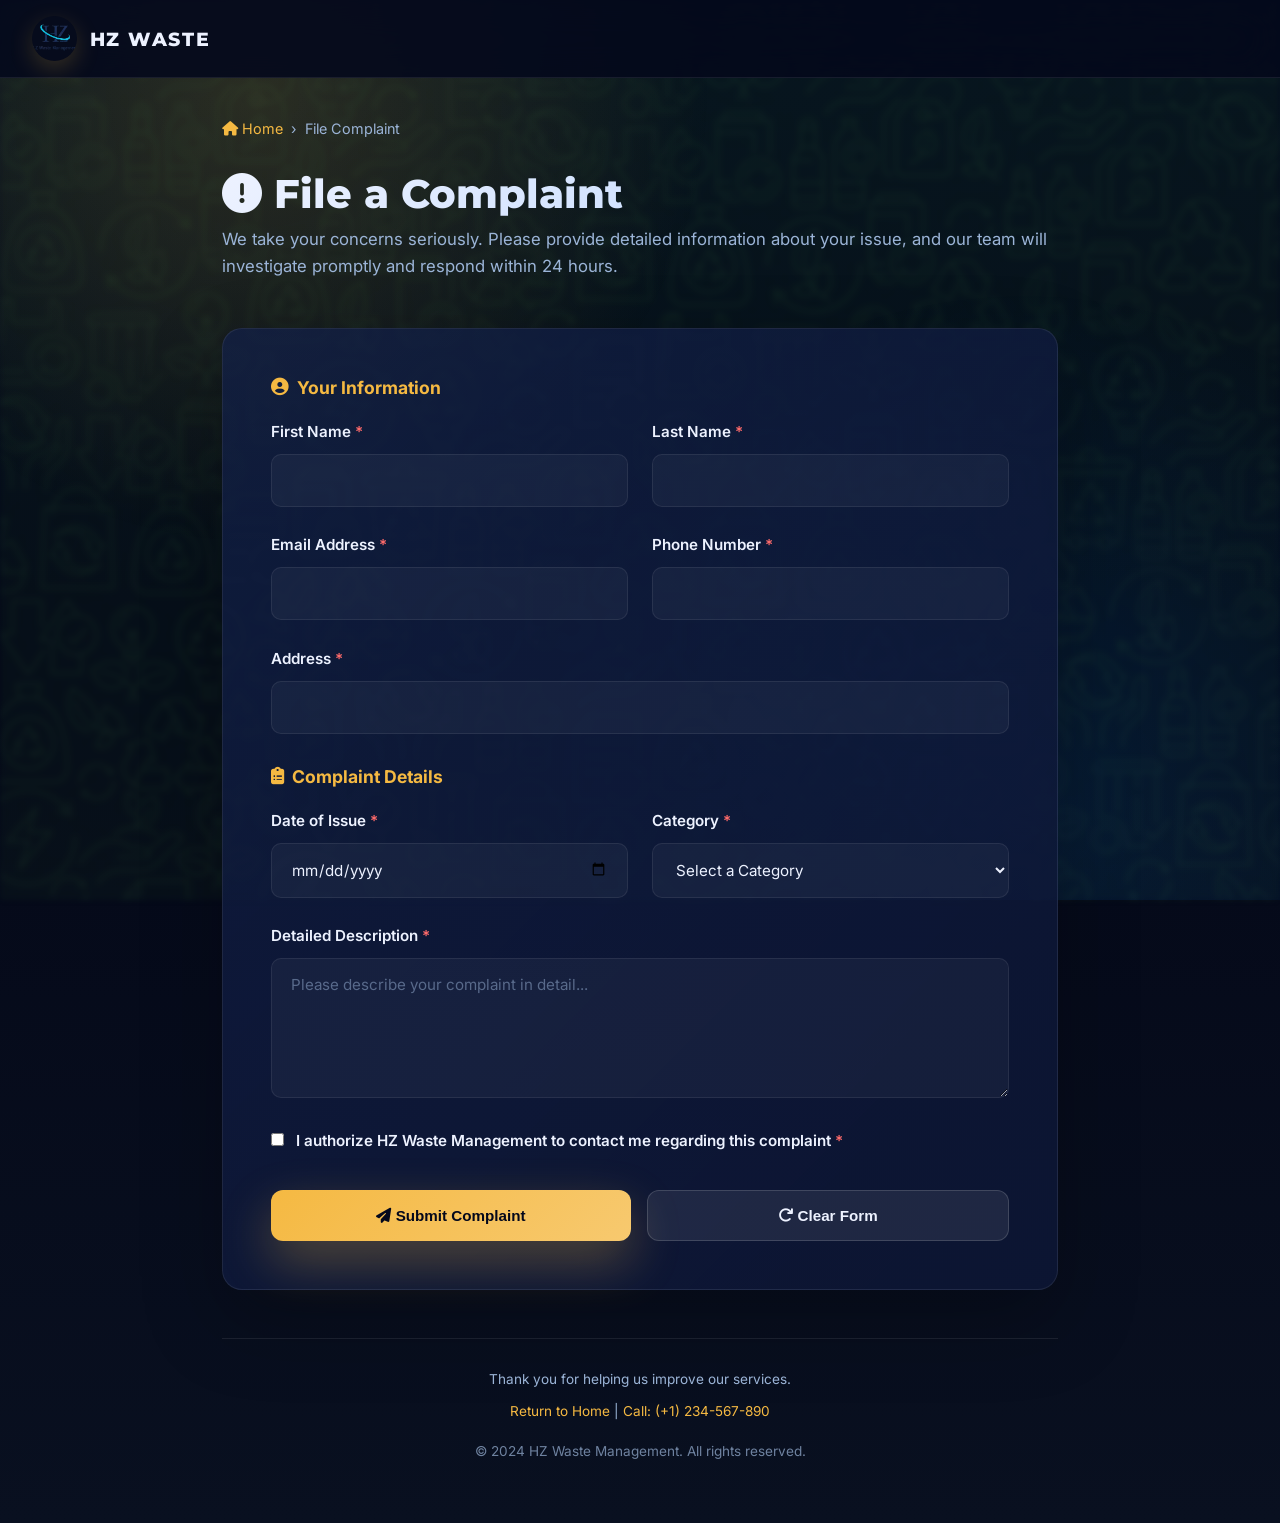
<file: HZ wastmanagment website/complain.html>
<!DOCTYPE html>
<html lang="en">
<head>
    <meta charset="UTF-8">
    <meta name="viewport" content="width=device-width, initial-scale=1.0">
    <title>File a Complaint - HZ Waste Management</title>
    <link rel="icon" href="logo HZ.png" type="image/png">
    <link rel="preconnect" href="https://fonts.googleapis.com">
    <link rel="preconnect" href="https://fonts.gstatic.com" crossorigin>
    <link href="https://fonts.googleapis.com/css2?family=Inter:wght@300;400;500;600;700;800&family=Montserrat:wght@600;700;800&display=swap" rel="stylesheet">
    <link rel="stylesheet" href="https://cdnjs.cloudflare.com/ajax/libs/font-awesome/6.5.1/css/all.min.css" integrity="sha512-KyZXEAg3QhqLMpG8r+8jhAXgR0YF7fCpGQDEQ5oqcKXz2dM8kq+fFZlETnJkTtEY9+jG0KkqUuV8y2WfKIS6KQ==" crossorigin="anonymous" referrerpolicy="no-referrer" />
    <style>
        :root {
            --bg-primary: #04081c;
            --bg-secondary: #05101f;
            --surface: rgba(18, 32, 74, 0.86);
            --text: #edf2ff;
            --text-secondary: #9bb4d7;
            --accent: #f5b942;
            --accent-hover: #f7c96f;
            --border: rgba(255, 255, 255, 0.08);
            --shadow: 0 30px 80px rgba(0, 0, 0, 0.25);
        }

        * {
            box-sizing: border-box;
            margin: 0;
            padding: 0;
        }

        html { scroll-behavior: smooth; }

        body {
            min-height: 100vh;
            font-family: 'Inter', -apple-system, BlinkMacSystemFont, sans-serif;
            background: linear-gradient(180deg, #05101f 0%, #040818 45%, #091020 100%);
            color: var(--text);
        }

        body::before {
            content: "";
            position: fixed;
            inset: 0;
            background: url('backround.jpg') center/cover no-repeat;
            opacity: 0.12;
            filter: blur(3px);
            pointer-events: none;
            z-index: -2;
        }

        body::after {
            content: "";
            position: fixed;
            inset: 0;
            background: radial-gradient(circle at 20% 10%, rgba(245, 185, 66, 0.15), transparent 35%),
                        radial-gradient(circle at 80% 90%, rgba(4, 120, 255, 0.12), transparent 40%);
            pointer-events: none;
            z-index: -1;
        }

        /* Header */
        header {
            position: fixed;
            top: 0;
            left: 0;
            right: 0;
            display: flex;
            align-items: center;
            justify-content: space-between;
            padding: 1rem 2rem;
            backdrop-filter: blur(20px);
            background: rgba(4, 8, 28, 0.88);
            border-bottom: 1px solid var(--border);
            z-index: 50;
        }

        .brand {
            display: flex;
            align-items: center;
            gap: 0.8rem;
            font-family: 'Montserrat', sans-serif;
            font-weight: 800;
            letter-spacing: 0.08em;
            text-transform: uppercase;
            color: var(--text);
            font-size: 1.2rem;
            cursor: pointer;
            transition: all 0.3s ease;
            text-decoration: none;
        }

        .brand:hover { color: var(--accent); }

        .brand img {
            width: 45px;
            height: 45px;
            border-radius: 50%;
            object-fit: cover;
            box-shadow: 0 8px 24px rgba(245, 185, 66, 0.2);
        }

        /* Main Container */
        .page-container {
            max-width: 900px;
            margin: 0 auto;
            padding: 120px 2rem 4rem;
            min-height: 100vh;
        }

        .breadcrumb {
            display: flex;
            align-items: center;
            gap: 0.5rem;
            margin-bottom: 2rem;
            font-size: 0.9rem;
            color: var(--text-secondary);
        }

        .breadcrumb a {
            color: var(--accent);
            text-decoration: none;
            transition: all 0.3s ease;
        }

        .breadcrumb a:hover { color: var(--accent-hover); }

        /* Header Section */
        .complaint-header {
            margin-bottom: 3rem;
        }

        .complaint-header h1 {
            font-family: 'Montserrat', sans-serif;
            font-size: 2.5rem;
            font-weight: 800;
            margin-bottom: 0.5rem;
            background: linear-gradient(135deg, #edf2ff 0%, #b8d4ff 100%);
            -webkit-background-clip: text;
            -webkit-text-fill-color: transparent;
            background-clip: text;
        }

        .complaint-header p {
            color: var(--text-secondary);
            font-size: 1.05rem;
            line-height: 1.6;
        }

        /* Form Container */
        .complaint-container {
            background: linear-gradient(135deg, rgba(18, 32, 74, 0.7), rgba(13, 22, 52, 0.9));
            border: 1.5px solid var(--border);
            border-radius: 20px;
            padding: 3rem;
            box-shadow: var(--shadow);
        }

        .form-group {
            margin-bottom: 1.8rem;
        }

        .form-group label {
            display: block;
            color: var(--text);
            font-weight: 600;
            margin-bottom: 0.8rem;
            font-size: 0.95rem;
        }

        .form-group label .required {
            color: #ff6b6b;
        }

        input[type="text"],
        input[type="email"],
        input[type="tel"],
        input[type="date"],
        select,
        textarea {
            width: 100%;
            padding: 1rem 1.2rem;
            border-radius: 10px;
            border: 1.5px solid var(--border);
            background: rgba(255, 255, 255, 0.04);
            color: var(--text);
            font-size: 0.95rem;
            font-family: inherit;
            transition: all 0.3s ease;
        }

        input::placeholder, textarea::placeholder {
            color: rgba(155, 180, 215, 0.5);
        }

        input:focus, select:focus, textarea:focus {
            outline: none;
            border-color: var(--accent);
            background: rgba(255, 255, 255, 0.08);
            box-shadow: 0 0 0 4px rgba(245, 185, 66, 0.1);
        }

        input.valid, textarea.valid {
            border-color: #4caf50;
            background: rgba(76, 175, 80, 0.05);
        }

        input.error, textarea.error {
            border-color: #f44336 !important;
            background: rgba(244, 67, 54, 0.05);
        }

        .error-message {
            color: #f44336;
            font-size: 0.85rem;
            margin-top: 0.5rem;
            display: block;
        }

        .form-row {
            display: grid;
            grid-template-columns: 1fr 1fr;
            gap: 1.5rem;
        }

        textarea {
            resize: vertical;
            min-height: 140px;
        }

        .button-group {
            display: flex;
            gap: 1rem;
            margin-top: 2.5rem;
            flex-wrap: wrap;
        }

        button {
            border: none;
            border-radius: 12px;
            padding: 1rem 2rem;
            font-size: 0.95rem;
            font-weight: 600;
            cursor: pointer;
            transition: all 0.3s ease;
            position: relative;
            overflow: hidden;
        }

        .btn-submit {
            background: linear-gradient(135deg, var(--accent), var(--accent-hover));
            color: var(--bg-primary);
            flex: 1;
            min-width: 150px;
            box-shadow: 0 20px 50px rgba(245, 185, 66, 0.3);
        }

        .btn-submit:hover {
            transform: translateY(-4px);
            box-shadow: 0 30px 70px rgba(245, 185, 66, 0.4);
        }

        .btn-reset {
            background: rgba(255, 255, 255, 0.08);
            color: var(--text);
            border: 1.5px solid rgba(255, 255, 255, 0.15);
            flex: 1;
            min-width: 150px;
        }

        .btn-reset:hover {
            background: rgba(255, 255, 255, 0.12);
            border-color: rgba(255, 255, 255, 0.25);
            transform: translateY(-4px);
        }

        footer {
            margin-top: 3rem;
            padding-top: 2rem;
            border-top: 1px solid var(--border);
            text-align: center;
            color: var(--text-secondary);
            font-size: 0.85rem;
        }

        footer a {
            color: var(--accent);
            text-decoration: none;
        }

        footer a:hover { color: var(--accent-hover); }

        @media (max-width: 768px) {
            .page-container { padding: 100px 1rem 3rem; }
            .complaint-container { padding: 1.5rem; }
            .form-row { grid-template-columns: 1fr; gap: 1rem; }
            .button-group { flex-direction: column; }
            .btn-submit, .btn-reset { width: 100%; }
            .complaint-header h1 { font-size: 2rem; }
        }
    </style>
    <link rel="stylesheet" href="js-styles.css">
</head>
<body>
    <header>
        <a href="index.html" class="brand">
            <img src="logo HZ.png" alt="HZ Logo">
            <span>HZ WASTE</span>
        </a>
    </header>

    <div class="page-container">
        <div class="breadcrumb">
            <a href="index.html"><i class="fas fa-home"></i> Home</a>
            <span>›</span>
            <span>File Complaint</span>
        </div>

        <div class="complaint-header">
            <h1><i class="fas fa-exclamation-circle"></i> File a Complaint</h1>
            <p>We take your concerns seriously. Please provide detailed information about your issue, and our team will investigate promptly and respond within 24 hours.</p>
        </div>

        <div class="complaint-container">
            <form id="complaintForm">
                <h3 style="color: var(--accent); font-size: 1.1rem; margin-bottom: 1.5rem; display: flex; align-items: center; gap: 0.5rem;">
                    <i class="fas fa-user-circle"></i> Your Information
                </h3>

                <div class="form-row">
                    <div class="form-group">
                        <label for="firstName">First Name <span class="required">*</span></label>
                        <input type="text" id="firstName" name="firstName" required minlength="2">
                    </div>
                    <div class="form-group">
                        <label for="lastName">Last Name <span class="required">*</span></label>
                        <input type="text" id="lastName" name="lastName" required minlength="2">
                    </div>
                </div>

                <div class="form-row">
                    <div class="form-group">
                        <label for="email">Email Address <span class="required">*</span></label>
                        <input type="email" id="email" name="email" required>
                    </div>
                    <div class="form-group">
                        <label for="phone">Phone Number <span class="required">*</span></label>
                        <input type="tel" id="phone" name="phone" required minlength="10">
                    </div>
                </div>

                <div class="form-group">
                    <label for="address">Address <span class="required">*</span></label>
                    <input type="text" id="address" name="address" required>
                </div>

                <h3 style="color: var(--accent); font-size: 1.1rem; margin: 2rem 0 1.5rem; display: flex; align-items: center; gap: 0.5rem;">
                    <i class="fas fa-clipboard-list"></i> Complaint Details
                </h3>

                <div class="form-row">
                    <div class="form-group">
                        <label for="issueDate">Date of Issue <span class="required">*</span></label>
                        <input type="date" id="issueDate" name="issueDate" required>
                    </div>
                    <div class="form-group">
                        <label for="category">Category <span class="required">*</span></label>
                        <select id="category" name="category" required>
                            <option value="">Select a Category</option>
                            <option value="collection">Collection Issue</option>
                            <option value="damage">Property Damage</option>
                            <option value="noise">Noise/Disturbance</option>
                            <option value="smell">Bad Smell/Odor</option>
                            <option value="billing">Billing Issue</option>
                            <option value="service">Poor Service Quality</option>
                            <option value="other">Other</option>
                        </select>
                    </div>
                </div>

                <div class="form-group">
                    <label for="description">Detailed Description <span class="required">*</span></label>
                    <textarea id="description" name="description" required minlength="30" placeholder="Please describe your complaint in detail..."></textarea>
                </div>

                <div class="form-group">
                    <label>
                        <input type="checkbox" name="authorization" required>
                        <span style="margin-left: 0.5rem;">I authorize HZ Waste Management to contact me regarding this complaint <span class="required">*</span></span>
                    </label>
                </div>

                <div class="button-group">
                    <button type="submit" class="btn-submit">
                        <i class="fas fa-paper-plane"></i> Submit Complaint
                    </button>
                    <button type="reset" class="btn-reset">
                        <i class="fas fa-redo"></i> Clear Form
                    </button>
                </div>
            </form>
        </div>

        <footer>
            <p style="margin-bottom: 1rem;">Thank you for helping us improve our services.</p>
            <p>
                <a href="index.html">Return to Home</a> | 
                <a href="tel:+1234567890">Call: (+1) 234-567-890</a>
            </p>
            <p style="margin-top: 1.5rem; opacity: 0.7;">© 2024 HZ Waste Management. All rights reserved.</p>
        </footer>
    </div>

    <script src="script.js"></script>
    <script>
        document.getElementById('complaintForm').addEventListener('submit', function(e) {
            e.preventDefault();
            
            const formData = new FormData(this);
            const data = Object.fromEntries(formData);
            
            WasteManagement.Storage.set('lastComplaint', {
                ...data,
                submittedAt: new Date().toISOString(),
                referenceNumber: 'COMPLAINT-' + Math.random().toString(36).substr(2, 9).toUpperCase()
            });
            
            WasteManagement.showNotification('Your complaint has been submitted successfully!', 'success');
            
            const refNum = WasteManagement.Storage.get('lastComplaint').referenceNumber;
            setTimeout(() => {
                alert(`Reference Number: ${refNum}\n\nWe will contact you within 24 hours.`);
                this.reset();
            }, 500);
        });

        document.getElementById('phone').addEventListener('input', function() {
            WasteManagement.formatPhoneNumber(this);
        });

        document.querySelectorAll('input, select, textarea').forEach(field => {
            field.addEventListener('blur', function() {
                if (this.required || this.value) {
                    validateField(this);
                }
            });
        });

        function validateField(field) {
            const value = field.value.trim();
            const errorMsg = field.parentElement.querySelector('.error-message');
            if (errorMsg) errorMsg.remove();
            
            if (!value && field.required) {
                field.classList.add('error');
                return;
            }
            
            if (field.type === 'email' && value) {
                const valid = /^[^\s@]+@[^\s@]+\.[^\s@]+$/.test(value);
                field.classList.toggle('error', !valid);
                field.classList.toggle('valid', valid);
                return;
            }
            
            if (field.type === 'tel' && value) {
                const valid = value.replace(/\D/g, '').length >= 10;
                field.classList.toggle('error', !valid);
                field.classList.toggle('valid', valid);
                return;
            }
            
            field.classList.remove('error');
            field.classList.toggle('valid', value.length > 0);
        }
    </script>
</body>
</html>
</file>
<file: HZ wastmanagment website/js-styles.css>
/* ===============================================
   HZ WASTE MANAGEMENT - JAVASCRIPT STYLES
   Complementary CSS for interactive features
   =============================================== */

/* ===== BACK TO TOP BUTTON ===== */
.back-to-top {
    display: none;
    align-items: center;
    justify-content: center;
    width: 50px;
    height: 50px;
    border-radius: 50%;
    background: linear-gradient(135deg, #f5b942, #f7c96f);
    color: #07101f;
    border: none;
    cursor: pointer;
    font-size: 18px;
    z-index: 40;
    box-shadow: 0 10px 30px rgba(245, 185, 66, 0.25);
    transition: all 0.3s cubic-bezier(0.34, 1.56, 0.64, 1);
}

.back-to-top:hover {
    transform: translateY(-5px) scale(1.1);
    box-shadow: 0 15px 40px rgba(245, 185, 66, 0.35);
}

.back-to-top:active {
    transform: translateY(-2px) scale(1);
}

/* ===== FORM VALIDATION STYLES ===== */
input[type="text"],
input[type="email"],
input[type="tel"],
input[type="date"],
select,
textarea {
    transition: all 0.3s ease;
    border: 1px solid rgba(255, 255, 255, 0.08);
}

input:focus,
select:focus,
textarea:focus {
    outline: none;
    border-color: #f5b942;
    box-shadow: 0 0 0 3px rgba(245, 185, 66, 0.1);
}

/* Valid field state */
input.valid,
select.valid,
textarea.valid {
    border-color: #4caf50;
    background-color: rgba(76, 175, 80, 0.05);
}

input.valid:focus,
select.valid:focus,
textarea.valid:focus {
    box-shadow: 0 0 0 3px rgba(76, 175, 80, 0.1);
}

/* Error field state */
input.error,
select.error,
textarea.error {
    border-color: #f44336 !important;
    background-color: rgba(244, 67, 54, 0.05);
}

input.error:focus,
select.error:focus,
textarea.error:focus {
    box-shadow: 0 0 0 3px rgba(244, 67, 54, 0.1);
}

/* Error message */
.error-message {
    color: #f44336;
    font-size: 0.85rem;
    margin-top: 4px;
    display: block;
    animation: slideDown 0.3s ease;
}

@keyframes slideDown {
    from {
        opacity: 0;
        transform: translateY(-5px);
    }
    to {
        opacity: 1;
        transform: translateY(0);
    }
}

/* ===== BUTTONS ===== */
button {
    position: relative;
    overflow: hidden;
    transition: all 0.3s ease;
}

.btn-primary,
.btn-secondary {
    position: relative;
    overflow: hidden;
}

.btn-primary:active,
.btn-secondary:active {
    transform: scale(0.98);
}

/* Ripple effect container */
button .ripple {
    position: absolute;
    border-radius: 50%;
}

/* ===== MOBILE MENU STYLES ===== */
.menu-toggle {
    display: none;
    flex-direction: column;
    gap: 5px;
    background: none;
    border: none;
    cursor: pointer;
    padding: 8px;
    z-index: 51;
}

.menu-toggle span {
    width: 25px;
    height: 3px;
    background: #edf2ff;
    border-radius: 2px;
    transition: all 0.3s ease;
}

.menu-toggle.active span:nth-child(1) {
    transform: rotate(45deg) translate(8px, 8px);
}

.menu-toggle.active span:nth-child(2) {
    opacity: 0;
}

.menu-toggle.active span:nth-child(3) {
    transform: rotate(-45deg) translate(7px, -7px);
}

/* Mobile navigation */
@media (max-width: 768px) {
    .menu-toggle {
        display: flex;
    }
    
    .nav-links {
        position: fixed;
        top: 70px;
        left: 0;
        right: 0;
        flex-direction: column;
        background: rgba(3, 9, 35, 0.98);
        backdrop-filter: blur(16px);
        border-bottom: 1px solid rgba(255, 255, 255, 0.05);
        padding: 1rem 0;
        gap: 0;
        max-height: 0;
        overflow: hidden;
        transition: max-height 0.3s ease;
        z-index: 50;
    }
    
    .nav-links.active {
        max-height: 400px;
    }
    
    .nav-links a {
        display: block;
        padding: 1rem 2rem;
        border-bottom: 1px solid rgba(255, 255, 255, 0.02);
    }
    
    .nav-links a:hover {
        background: rgba(245, 185, 66, 0.08);
    }
}

/* ===== MODAL STYLES ===== */
.modal {
    display: none;
    position: fixed;
    top: 0;
    left: 0;
    width: 100%;
    height: 100%;
    background: rgba(0, 0, 0, 0.5);
    z-index: 1000;
    align-items: center;
    justify-content: center;
    animation: fadeIn 0.3s ease;
}

.modal.show {
    display: flex;
}

.modal-content {
    background: rgba(4, 8, 28, 0.95);
    border: 1px solid rgba(255, 255, 255, 0.1);
    border-radius: 16px;
    padding: 2rem;
    max-width: 500px;
    width: 90%;
    position: relative;
    animation: slideUp 0.3s ease;
    box-shadow: 0 30px 80px rgba(0, 0, 0, 0.4);
}

.modal-close {
    position: absolute;
    top: 1.5rem;
    right: 1.5rem;
    background: none;
    border: none;
    font-size: 24px;
    color: #edf2ff;
    cursor: pointer;
    padding: 0;
    width: 30px;
    height: 30px;
    display: flex;
    align-items: center;
    justify-content: center;
    transition: transform 0.2s ease, color 0.2s ease;
}

.modal-close:hover {
    transform: rotate(90deg);
    color: #f5b942;
}

.modal-header {
    margin-bottom: 1.5rem;
    border-bottom: 1px solid rgba(255, 255, 255, 0.1);
    padding-bottom: 1rem;
}

.modal-header h2 {
    color: #edf2ff;
    font-size: 1.5rem;
}

.modal-body {
    color: #9bb4d7;
    line-height: 1.8;
    margin-bottom: 1.5rem;
}

.modal-footer {
    display: flex;
    gap: 1rem;
    justify-content: flex-end;
}

@keyframes fadeIn {
    from {
        opacity: 0;
    }
    to {
        opacity: 1;
    }
}

@keyframes slideUp {
    from {
        opacity: 0;
        transform: translateY(30px);
    }
    to {
        opacity: 1;
        transform: translateY(0);
    }
}

/* ===== NOTIFICATION STYLES ===== */
.notification {
    position: fixed;
    top: 20px;
    right: 20px;
    padding: 16px 24px;
    border-radius: 8px;
    font-weight: 500;
    z-index: 9999;
    animation: slideIn 0.3s ease;
    box-shadow: 0 10px 30px rgba(0, 0, 0, 0.3);
}

.notification-success {
    background: #4caf50;
    color: white;
}

.notification-error {
    background: #f44336;
    color: white;
}

.notification-warning {
    background: #ff9800;
    color: white;
}

.notification-info {
    background: #2196f3;
    color: white;
}

@keyframes slideIn {
    from {
        transform: translateX(400px);
        opacity: 0;
    }
    to {
        transform: translateX(0);
        opacity: 1;
    }
}

@keyframes slideOut {
    from {
        transform: translateX(0);
        opacity: 1;
    }
    to {
        transform: translateX(400px);
        opacity: 0;
    }
}

/* ===== LOADING STATE ===== */
.loading {
    position: relative;
    pointer-events: none;
    opacity: 0.6;
}

.spinner {
    display: inline-block;
    width: 20px;
    height: 20px;
    border: 3px solid rgba(245, 185, 66, 0.3);
    border-top-color: #f5b942;
    border-radius: 50%;
    animation: spin 0.8s linear infinite;
}

@keyframes spin {
    to {
        transform: rotate(360deg);
    }
}

/* ===== ACTIVE STATES ===== */
.nav-links a.active {
    color: #f5b942;
    position: relative;
}

.nav-links a.active::after {
    content: '';
    position: absolute;
    bottom: -8px;
    left: 0;
    right: 0;
    height: 2px;
    background: #f5b942;
    border-radius: 1px;
}

/* ===== ANIMATION HELPERS ===== */
.fade-in {
    animation: fadeIn 0.5s ease forwards;
}

.slide-in {
    animation: slideIn 0.5s ease forwards;
}

.bounce {
    animation: bounce 0.6s ease;
}

@keyframes bounce {
    0%, 100% {
        transform: translateY(0);
    }
    50% {
        transform: translateY(-10px);
    }
}

/* ===== RESPONSIVE ADJUSTMENTS ===== */
@media (max-width: 640px) {
    .notification {
        top: auto;
        right: auto;
        bottom: 20px;
        left: 50%;
        transform: translateX(-50%);
        max-width: 90%;
    }
    
    .modal-content {
        width: 95%;
        padding: 1.5rem;
    }
    
    .back-to-top {
        width: 45px;
        height: 45px;
        font-size: 16px;
        right: 20px;
        bottom: 20px;
    }
    
    button {
        font-size: 1rem;
    }
}

/* ===== ACCESSIBILITY ===== */
@media (prefers-reduced-motion: reduce) {
    * {
        animation-duration: 0.01ms !important;
        animation-iteration-count: 1 !important;
        transition-duration: 0.01ms !important;
    }
}

/* Focus visible for keyboard navigation */
button:focus-visible,
a:focus-visible,
input:focus-visible {
    outline: 2px solid #f5b942;
    outline-offset: 2px;
}

/* ===== DARK MODE SUPPORT ===== */
@media (prefers-color-scheme: dark) {
    .modal-content {
        background: rgba(4, 8, 28, 0.95);
        color: #edf2ff;
    }
}
</file>
